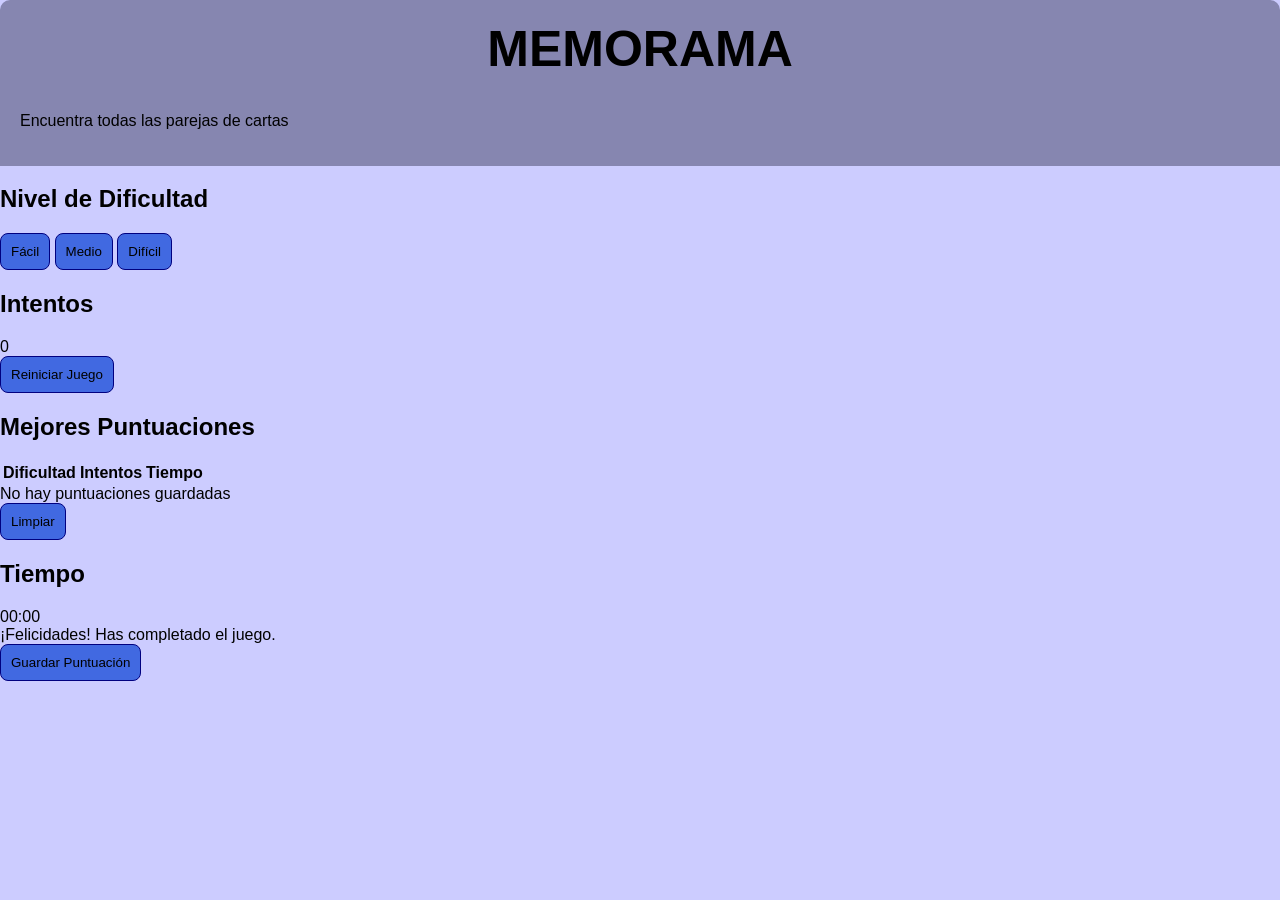
<file: index.html>
<!DOCTYPE html>
<html lang="es">
<head>
    <meta charset="UTF-8">
    <title>MEMORAMA</title>
    <link rel="stylesheet" href="css/styles.css">
</head>
<body>
       <div class="contenedor">
        <header>
            <h1>MEMORAMA</h1>
            <p class="subtitulo">Encuentra todas las parejas de cartas</p>
        </header>
        
        <div class="juego-contenido">
            <div class="panel-izquierdo"> <!-- Panel izquierdo: controles e información -->
                <div class="seccion">
                    <!-- Selección de dificultad -->
                    <h2><i class="fas fa-sliders-h"></i> Nivel de Dificultad</h2>
                    <div class="dificultad-opciones">
                        <button class="dificultad-btn facil activo">
                            <i class="fas fa-leaf"></i> Fácil
                        </button>
                        <button class="dificultad-btn medio">
                            <i class="fas fa-balance-scale"></i> Medio
                        </button>
                        <button class="dificultad-btn dificil">
                            <i class="fas fa-fire"></i> Difícil
                        </button>
                    </div>
                </div>
                <!-- Intentos realizados -->
                <div class="seccion">
                    <h2><i class="fas fa-redo"></i> Intentos</h2>
                    <div class="intentos">0</div>
                </div>
                <!-- Botón para reiniciar -->
                <div class="seccion">
                    <button class="reiniciar-btn">
                        <i class="fas fa-sync-alt"></i> Reiniciar Juego
                    </button>
                </div>

                <!-- Sección de mejores puntuaciones -->
                <div class="seccion puntuaciones">
                    <h2><i class="fas fa-trophy"></i> Mejores Puntuaciones</h2>
                    <div class="puntuaciones-contenido">
                        <table class="puntuaciones-tabla">
                            <thead>
                                <tr>
                                    <th>Dificultad</th>
                                    <th>Intentos</th>
                                    <th>Tiempo</th>
                                </tr>
                            </thead>
                            <tbody id="puntuaciones-body">
                                <!-- Las puntuaciones se cargarán aquí con JavaScript -->
                            </tbody>
                        </table>
                        <div class="sin-puntuaciones" id="sin-puntuaciones">
                            No hay puntuaciones guardadas
                        </div>
                    </div>
                    <!-- Botón para limpiar puntuaciones -->
                    <div class="botones-puntuaciones">
                        <button class="boton-puntuacion boton-limpiar" id="limpiar-puntuaciones">
                            <i class="fas fa-trash"></i> Limpiar
                        </button>
                    </div>
                </div>
            </div>
            
            <div class="panel-derecho"> <!-- Panel derecho: tablero y tiempo -->
                <div class="seccion">
                    <h2><i class="fas fa-clock"></i> Tiempo</h2>
                    <div class="tiempo">00:00</div>
                </div>
                <div class="tablero">
                    <!-- Cartas generadas por JavaScript -->
                </div>
                <div class="mensaje-ganador">
                    ¡Felicidades! Has completado el juego.
                    <div id="mensaje-record"></div>
                    <button class="boton-puntuacion boton-guardar" id="guardar-puntuacion">
                        <i class="fas fa-save"></i> Guardar Puntuación
                    </button>
                </div>
            </div>
        </div>
    </div>
    <script src="js/index.js"></script>
</body>
</html>
</file>
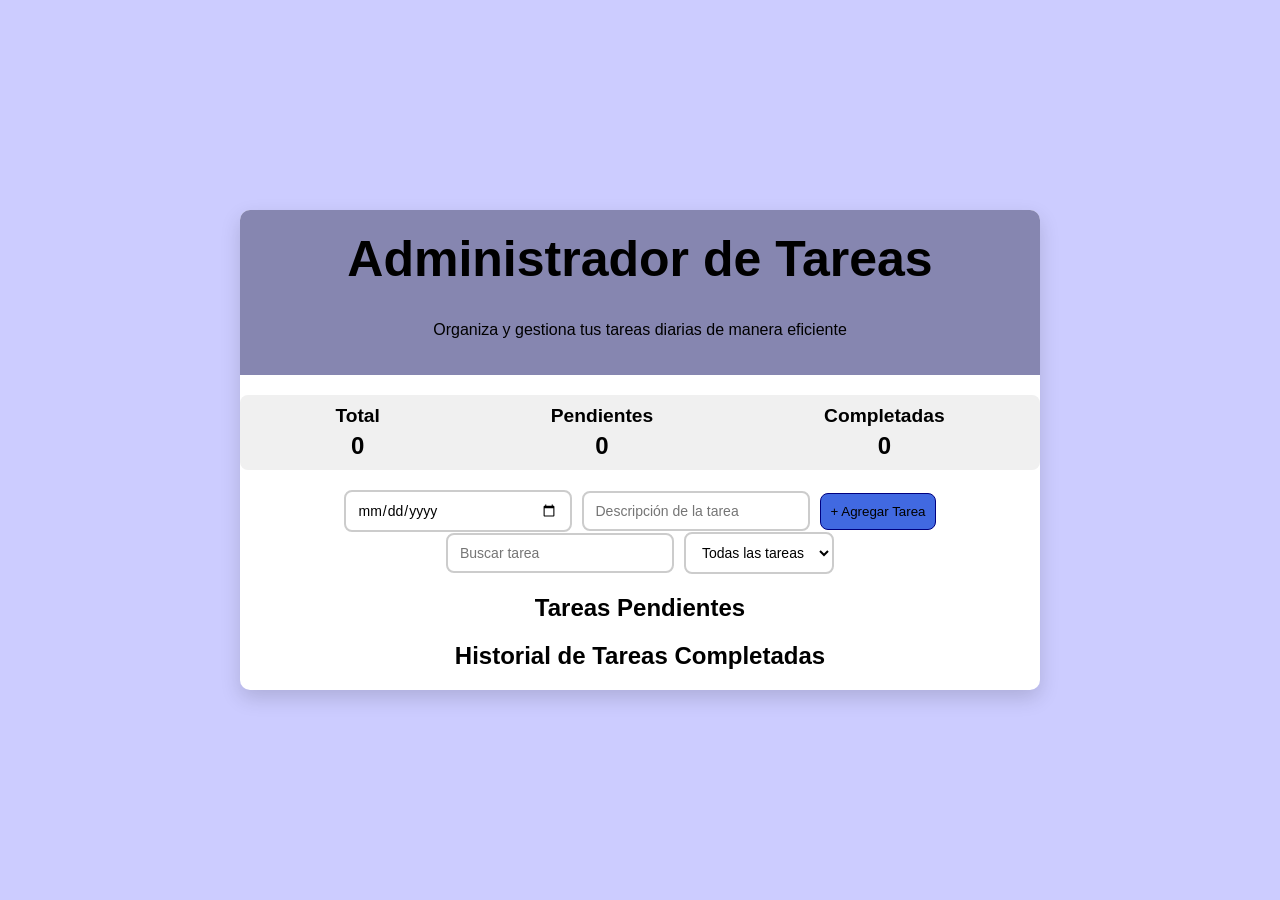
<file: html/index.html>
<!DOCTYPE html>
 <html lang="es">
 <head>
    <meta charset="UTF-8">
    <meta name="viewport" content="width=device-width, initial-scale=1.0">
    <title>Tareas diarias</title>
    <link rel="stylesheet" href="../css/styles.css">
 </head>
 <body>
    <main>
        <!-- Contenedor principal de la aplicación -->
        <div class="ventana"> 
       <header>  <!-- Encabezado -->
           <h1>Administrador de Tareas</h1>
           <p>Organiza y gestiona tus tareas diarias de manera eficiente</p>
       </header>

         <!-- Contadores -->

       <div class="contadores">
           <div class="contador">
               <h3>Total</h3>
               <p id="total-tareas">0</p>
           </div>
           <div class="contador">
               <h3>Pendientes</h3>
               <p id="pendientes-tareas">0</p>
           </div>
           <div class="contador">
               <h3>Completadas</h3>
               <p id="completadas-tareas">0</p>
           </div>
       </div>
       
       <!-- Filtros de ingreso de tareas -->
       <div class="filtros">
           <input type="date" id="fecha-tarea">
           <input type="text" id="descripcion-tarea" placeholder="Descripción de la tarea">
           <button id="agregar-tarea"> + Agregar Tarea</button>
       </div>
       <!-- Filtros de búsqueda y estado -->
      
       <div class="filtros">
           <input type="text" id="buscar-tarea" placeholder="Buscar tarea">
           <select id="filtro-estado">
               <option value="todas">Todas las tareas</option>
               <option value="pendientes">Pendientes</option>
               <option value="completadas">Completadas</option>
           </select>
       </div>  
       <!-- Sección de tareas pendientes -->
       <section id="seccion-pendientes">
           <h2>Tareas Pendientes</h2>
           <ul id="lista-pendientes"></ul>
       </section>
       <!-- Sección de tareas completadas -->
       <section id="seccion-completadas">
           <h2>Historial de Tareas Completadas</h2>
           <ul id="lista-completadas"></ul>
       </section>
       </div>
    </main>
    <script src="../js/index.js"></script>
 </body>
 </html>
</file>
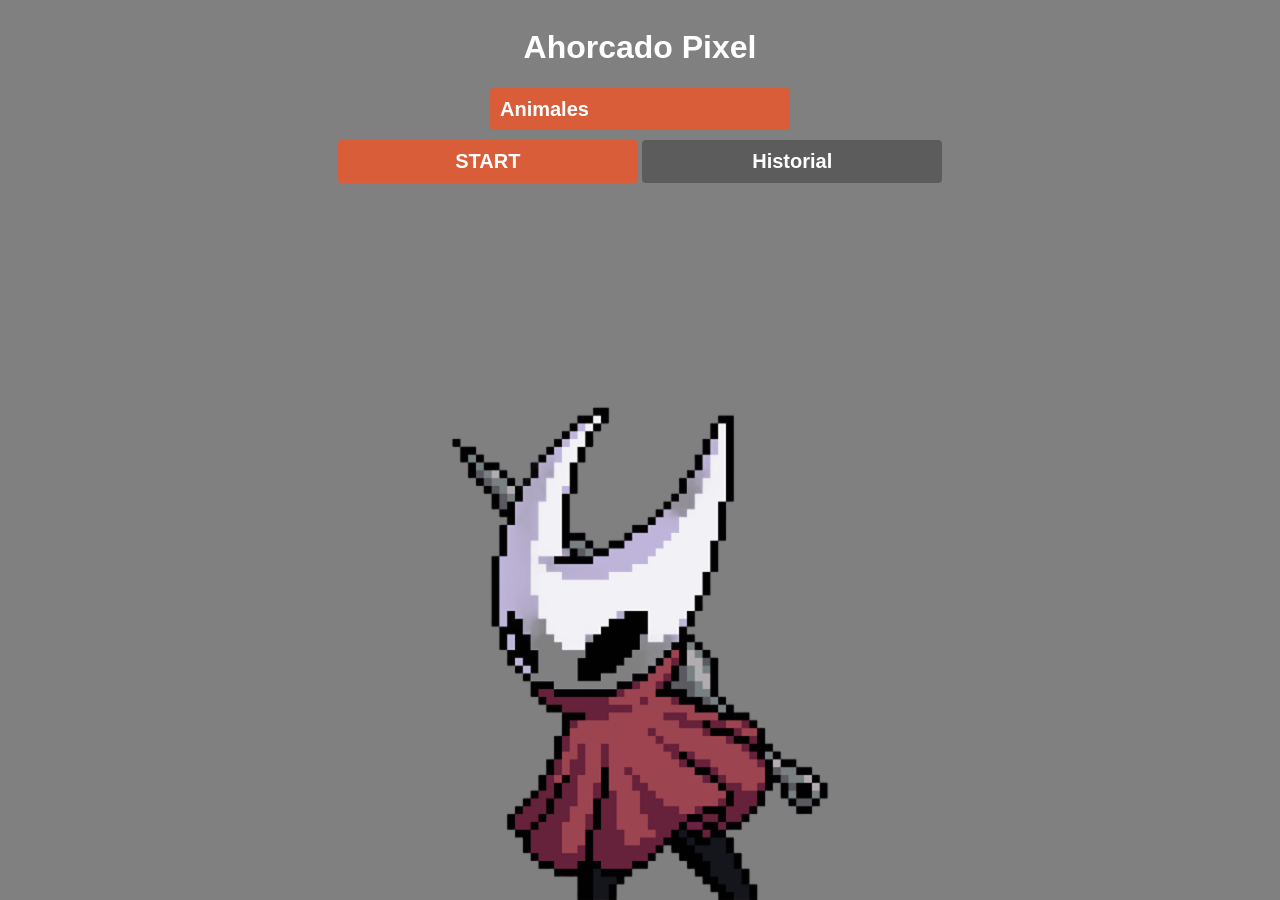
<file: html/index2.html>
<!DOCTYPE html>
<html lang="es">
<head>
    <meta charset="UTF-8">
    <meta http-equiv="X-UA-Compatible" content="IE=edge">
    <meta name="viewport" content="width=device-width, initial-scale=1.0">
    <title>PIXEL AHORCADO</title>
    <link href="https://fonts.cdnfonts.com/css/sf-pixelate" rel="stylesheet">
    <link rel="stylesheet" href="../css/style3.css">
</head>
<body>
    
    <div id="menuContainer">
        <h1>Ahorcado Pixel</h1>
        <div class="select-wrapper">
            <select id="categorySelect" class="custom-select">
                <option value="animales">Animales</option>
                <option value="frutas">Frutas</option>
                <option value="paises">Países</option>
                <option value="aleatorio">Aleatorio</option>
            </select>
        </div>
        <button id="startButton">START</button>
        <button id="historyButton">Historial</button>
    </div>

    <div id="gameScreen" class="ocultar">
        <h1>Ahorcado Pixel</h1>
        <div id="categoryDisplay" class="category-text"></div>
        <div>
            <canvas id="canvas"></canvas>
            <div id="usedLetters"></div>
        </div>
        <div id="wordContainer"></div>
        <button id="returnButton" class="ocultar">Volver</button>
    </div>

    <div id="statsContainer" class="ocultar">
        <p id="statsDisplay"></p>
        <div id="historyDisplay"></div>
        <button id="returnFromHistoryButton">Volver</button>
    </div>
    
    <img src="../imagenes/silksong2.png" alt="silksong" id="desaparecerimg" >

    <script src="../js/palabras.js" defer></script>
    <script src="../js/script3.js" defer></script>
</body>
</html>
</file>
<file: css/styles.css>
*{
    font-family:'Segoe UI', Tahoma, Geneva, Verdana, sans-serif;
}
body{
    margin: 0;
    padding: 0;
    background-color: rgb(204, 204, 255);
}
h1{
    text-align: center;
    font-size: 50px;
    margin-top: 0cm;
}

.ventana{
  background-color: rgb(255, 255, 255);                      
  max-width: 800px;              
  width: 90%;                    
  border-radius: 10px;           
  box-shadow: 0 8px 20px rgba(0, 0, 0, 0.15); 
  text-align: center;

}
main{
    display: flex;
    justify-content: center;
    align-items: center;
    height: 100vh;
    flex-direction: column;
}
.filtros {
  display: flex;
  gap: 10px;
  align-items: center;
  justify-content: center;
}


.filtros input{
  padding: 10px 12px;
  border: 2px solid #ccc;
  border-radius: 8px;
  outline: none;
  font-size: 14px;
  transition: 0.3s;
  width: 200px;
  
}

.filtros input:focus {
  border-color: #4a90e2;
  box-shadow: 0 0 5px rgba(74, 144, 226, 0.5);
}

/* Select de tareas */
.filtros select {
  padding: 10px 12px;
  border: 2px solid #ccc;
  border-radius: 8px;
  outline: none;
  font-size: 14px;
  background: white;
  cursor: pointer;
  transition: 0.3s;
}

.filtros select:hover {
  border-color: #4a90e2;
}

.filtros select:focus {
  border-color: #4a90e2;
  box-shadow: 0 0 5px rgba(74, 144, 226, 0.5);
}
button{
    padding: 10px;
    background-color: royalblue;
    border-radius: 8px;
    border: 1px solid navy;
    transition: 1s;

}
button:hover{
    background-color: navy;
    cursor: pointer;
    color: white;
}
header{
    background-color: rgb(134, 134, 176);
    padding: 20px;
    border-radius: 10px 10px 0 0;
}
.contadores {
    display: flex;
    justify-content: space-around;
    margin: 20px 0;
    padding: 10px;
    background-color: #f0f0f0;
    border-radius: 8px;
}   
.contador {
  text-align: center;
}    
.contador h3 {
  margin: 0;
  font-size: 1.2em;
}
.contador p {
  margin: 5px 0 0;
  font-size: 1.5em;
  font-weight: bold;
}
.tarea-pendiente span {
    color: black;
    border: 2px solid black;
    border-radius: 10px;
    padding: 5px;
    margin: 5px;
}
.tarea-completada span {
    color: gray;
    text-decoration: line-through;
}
button.btn-completar {
    margin-left: 10px;
    background-color: #4CAF50;
    color: white;
    border: none;
    border-radius: 4px;
    cursor: pointer;
}
button.btn-completar:hover {
    background-color: #45a049;
}
button.btn-eliminar {
    margin-left: 5px;
    background-color: #f44336;
    color: white;
    border: none;
    border-radius: 4px;
    cursor: pointer;
}
section ul{
    list-style: none;
}
</file>
<file: css/style3.css>
.hidden{
    color: transparent;
}
.ocultar { 
  display: none;
}
.visible-flex {
  display: flex;
}
body{
    background-color: gray;
    color: white;
    font-family: 'SF Pixelate', sans-serif;
    display: flex;
    flex-direction: column;
    justify-content: center;
    align-items: center;
}

#wordContainer {
  margin-top: 20px;
}
h1{
 position: relative;
 text-align: center;
}



.letter {
  margin: 0 7px;
  position: relative;
  text-align: center;
}


.letter::after {
  content: '';
  display: block;
  position: absolute;
  left: 0;
  width: 100%;
  height: 1px;
  background-color: #fff;
  min-width: 12px;
}


#startButton {
  margin-top: 10px;
  appearance: none;
  font-family: 'SF Pixelate', sans-serif;
  border: none;
  width: 300px;
  padding: 10px;
  background: #d95d39;
  color: #fff;
  font-weight: 600;
  font-size: 20px;
  border-radius: 4px;
  cursor: pointer;
}
img{
   position: fixed;   
  bottom: 0;             
  width: 500px;      
}
.custom-select {
  margin-top: 0px;
  appearance: none;
  font-family: 'SF Pixelate', sans-serif;
  border: none;
  width: 300px;
  padding: 10px;
  background: #d95d39;
  color: #fff;
  font-weight: 600;
  font-size: 20px;
  border-radius: 4px;
  cursor: pointer;
  justify-content: center; 
  align-items: center;
}
#returnButton {
  margin-top: 20px;
  appearance: none;
  font-family: 'SF Pixelate', sans-serif;
  border: none;
  width: 300px;
  padding: 10px;
  background: #5c5c5c; 
  color: #fff;
  font-weight: 600;
  font-size: 20px;
  border-radius: 4px;
  cursor: pointer;
}
#returnFromHistoryButton {
  margin-top: 20px;
  appearance: none;
  font-family: 'SF Pixelate', sans-serif;
  border: none;
  width: 300px;
  padding: 10px;
  background: #5c5c5c; 
  color: #fff;
  font-weight: 600;
  font-size: 20px;
  border-radius: 4px;
  cursor: pointer;
}
.select-wrapper {
  position: relative;
  display: inline-block;
}

.select-wrapper {
  
  display: flex;
  flex-direction: column; 
  align-items: center; 
  gap: 10px; 
}
.category-text {
  font-size: 24px;
  font-weight: bold;
  color: white;
  margin-bottom: 10px;
}
#historyButton {
  margin-top: 10px;
  appearance: none;
  font-family: 'SF Pixelate', sans-serif;
  border: none;
  width: 300px;
  padding: 10px;
  background: #5c5c5c; 
  color: #fff;
  font-weight: 600;
  font-size: 20px;
  border-radius: 4px;
  cursor: pointer;
}
</file>
